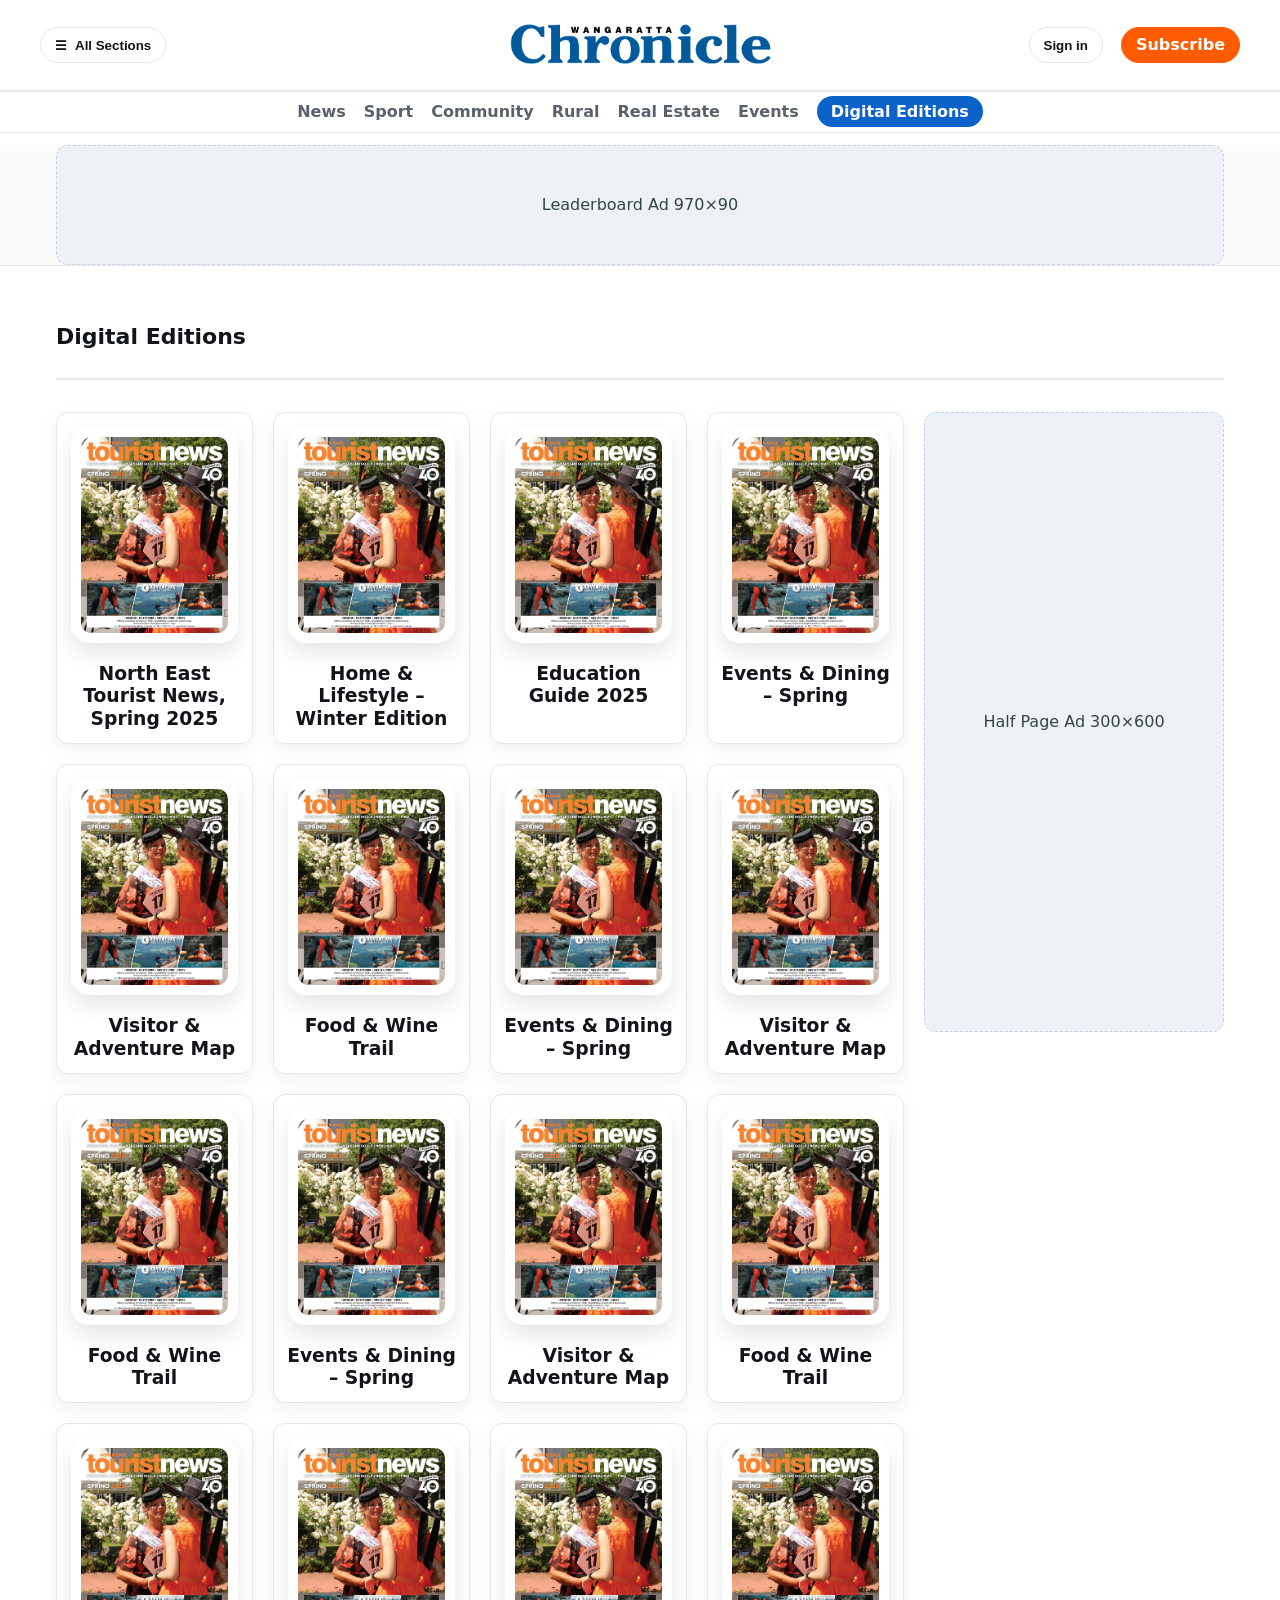
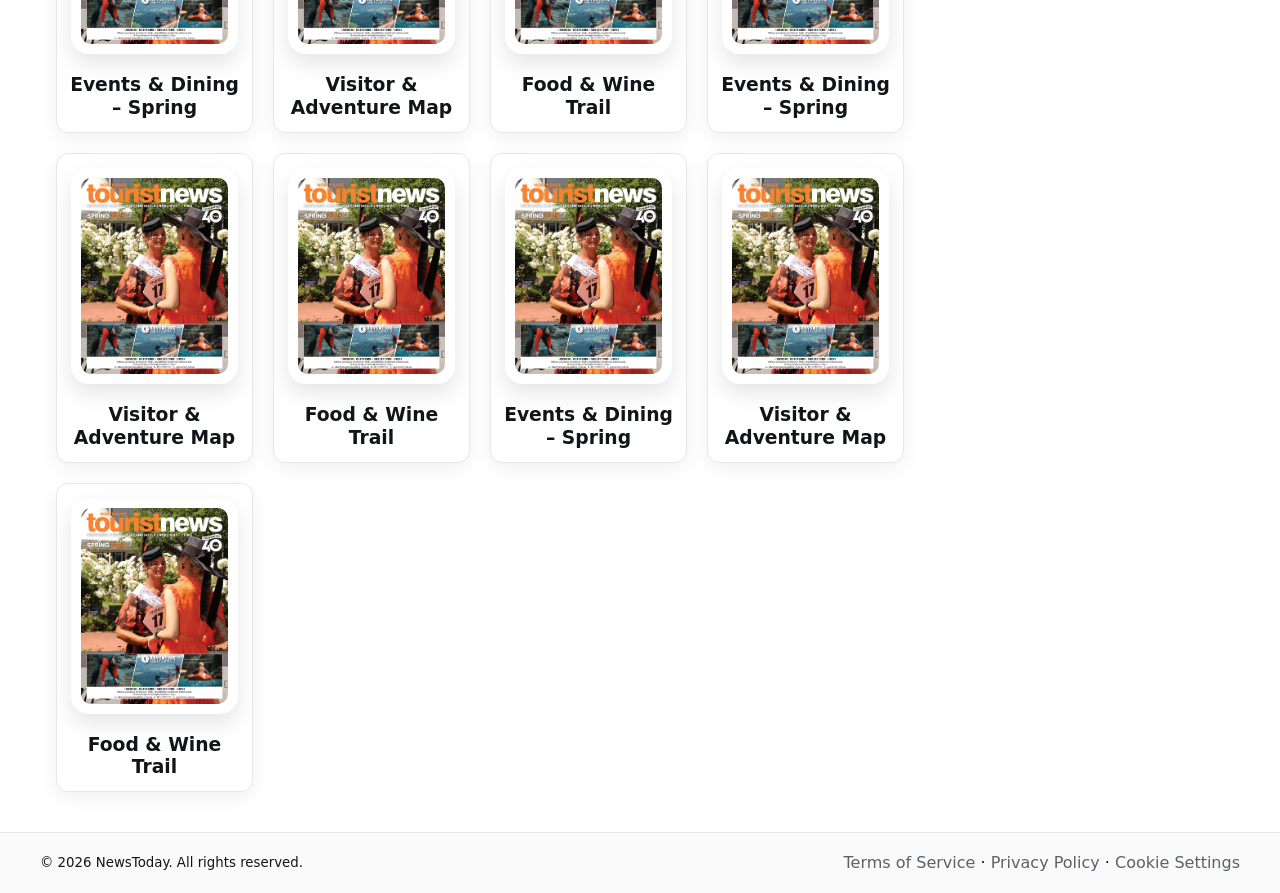
<file: digital-editions.html>
<!doctype html>
<html lang="en">
<head>
  <meta charset="utf-8">
  <meta name="viewport" content="width=device-width,initial-scale=1">
  <title>Digital Editions</title>
  <link rel="stylesheet" href="styles.css">
</head>
<body>

  <!-- Masthead -->
  <header class="masthead" role="banner">
    <div class="container masthead__row">
      <div class="masthead__left">
        <button class="btn ghost" data-offcanvas-open>
          <span aria-hidden="true">☰</span> All Sections
        </button>
      </div>
      <div class="masthead__center logo">
        <img src="Wangaratta Chronicle - CMYK Blue.png" alt="NE Media Logo">
      </div>
      <div class="masthead__right">
        <button class="btn ghost" data-open-signin>Sign in</button>
        <a class="btn primary" href="#">Subscribe</a>
      </div>
    </div>
  </header>

  <!-- Primary nav bar -->
  <nav class="primary-bar" aria-label="Primary">
    <div class="container">
      <ul>
        <li><a href="section.html">News</a></li>
        <li><a href="section.html">Sport</a></li>
        <li><a href="section.html">Community</a></li>
        <li><a href="section.html">Rural</a></li>
        <li><a href="section.html">Real Estate</a></li>
        <li><a href="section.html">Events</a></li>
        <li><a href="digital-editions.html" class="nav-pill">Digital Editions</a></li>
      </ul>
    </div>
  </nav>

  <!-- Leaderboard -->
  <div class="leaderboard">
    <div class="container">
      <div class="ad ad--leaderboard">Leaderboard Ad 970×90</div>
    </div>
  </div>

  <main class="container grid" id="main" role="main" style="grid-template-columns: 1fr;">
    <!-- Page header -->
    <section class="section-block" aria-labelledby="de-h">
      <div class="section-block__head">
        <h2 id="de-h">Digital Editions</h2>
      </div>
    </section>

    <!-- Dedicated DE layout: content + sticky half-page ad -->
    <section class="section-block section-block--de" aria-labelledby="de-list-h">
      <h2 id="de-list-h" class="sr-only">Latest Editions</h2>

      <!-- Content column: 3 across -->
      <div class="cards cards--triple">
        <!-- Edition cards (publication style) -->
        <article class="card pub-card">
          <a class="pub-card__media" href="#" target="_blank" rel="noopener">
            <div class="pub-card__cover">
              <img src="tourist_news_cover.png" alt="North East Tourist News, Spring 2025 cover">
            </div>
          </a>
          <div class="card__body pub-card__body">
            <h3 class="pub-card__title">
              <a href="#" target="_blank" rel="noopener">North East Tourist News, Spring 2025</a>
            </h3>
          </div>
        </article>

        <article class="card pub-card">
          <a class="pub-card__media" href="#" target="_blank" rel="noopener">
            <div class="pub-card__cover">
              <img src="tourist_news_cover.png" alt="Home & Lifestyle – Winter Edition cover">
            </div>
          </a>
          <div class="card__body pub-card__body">
            <h3 class="pub-card__title">
              <a href="#" target="_blank" rel="noopener">Home & Lifestyle – Winter Edition</a>
            </h3>
          </div>
        </article>

        <article class="card pub-card">
          <a class="pub-card__media" href="#" target="_blank" rel="noopener">
            <div class="pub-card__cover">
              <img src="tourist_news_cover.png" alt="Education Guide 2025 cover">
            </div>
          </a>
          <div class="card__body pub-card__body">
            <h3 class="pub-card__title">
              <a href="#" target="_blank" rel="noopener">Education Guide 2025</a>
            </h3>
          </div>
        </article>

        <!-- Row 2 -->
        <article class="card pub-card">
          <a class="pub-card__media" href="#" target="_blank" rel="noopener">
            <div class="pub-card__cover">
              <img src="tourist_news_cover.png" alt="Events & Dining – Spring cover">
            </div>
          </a>
          <div class="card__body pub-card__body">
            <h3 class="pub-card__title">
              <a href="#" target="_blank" rel="noopener">Events & Dining – Spring</a>
            </h3>
          </div>
        </article>

        <article class="card pub-card">
          <a class="pub-card__media" href="#" target="_blank" rel="noopener">
            <div class="pub-card__cover">
              <img src="tourist_news_cover.png" alt="Visitor & Adventure Map cover">
            </div>
          </a>
          <div class="card__body pub-card__body">
            <h3 class="pub-card__title">
              <a href="#" target="_blank" rel="noopener">Visitor & Adventure Map</a>
            </h3>
          </div>
        </article>

        <article class="card pub-card">
          <a class="pub-card__media" href="#" target="_blank" rel="noopener">
            <div class="pub-card__cover">
              <img src="tourist_news_cover.png" alt="Food & Wine Trail cover">
            </div>
          </a>
          <div class="card__body pub-card__body">
            <h3 class="pub-card__title">
              <a href="#" target="_blank" rel="noopener">Food & Wine Trail</a>
            </h3>
          </div>
        </article>

        <!-- Row 2 -->
        <article class="card pub-card">
          <a class="pub-card__media" href="#" target="_blank" rel="noopener">
            <div class="pub-card__cover">
              <img src="tourist_news_cover.png" alt="Events & Dining – Spring cover">
            </div>
          </a>
          <div class="card__body pub-card__body">
            <h3 class="pub-card__title">
              <a href="#" target="_blank" rel="noopener">Events & Dining – Spring</a>
            </h3>
          </div>
        </article>

        <article class="card pub-card">
          <a class="pub-card__media" href="#" target="_blank" rel="noopener">
            <div class="pub-card__cover">
              <img src="tourist_news_cover.png" alt="Visitor & Adventure Map cover">
            </div>
          </a>
          <div class="card__body pub-card__body">
            <h3 class="pub-card__title">
              <a href="#" target="_blank" rel="noopener">Visitor & Adventure Map</a>
            </h3>
          </div>
        </article>

        <article class="card pub-card">
          <a class="pub-card__media" href="#" target="_blank" rel="noopener">
            <div class="pub-card__cover">
              <img src="tourist_news_cover.png" alt="Food & Wine Trail cover">
            </div>
          </a>
          <div class="card__body pub-card__body">
            <h3 class="pub-card__title">
              <a href="#" target="_blank" rel="noopener">Food & Wine Trail</a>
            </h3>
          </div>
        </article>

        <!-- Row 2 -->
        <article class="card pub-card">
          <a class="pub-card__media" href="#" target="_blank" rel="noopener">
            <div class="pub-card__cover">
              <img src="tourist_news_cover.png" alt="Events & Dining – Spring cover">
            </div>
          </a>
          <div class="card__body pub-card__body">
            <h3 class="pub-card__title">
              <a href="#" target="_blank" rel="noopener">Events & Dining – Spring</a>
            </h3>
          </div>
        </article>

        <article class="card pub-card">
          <a class="pub-card__media" href="#" target="_blank" rel="noopener">
            <div class="pub-card__cover">
              <img src="tourist_news_cover.png" alt="Visitor & Adventure Map cover">
            </div>
          </a>
          <div class="card__body pub-card__body">
            <h3 class="pub-card__title">
              <a href="#" target="_blank" rel="noopener">Visitor & Adventure Map</a>
            </h3>
          </div>
        </article>

        <article class="card pub-card">
          <a class="pub-card__media" href="#" target="_blank" rel="noopener">
            <div class="pub-card__cover">
              <img src="tourist_news_cover.png" alt="Food & Wine Trail cover">
            </div>
          </a>
          <div class="card__body pub-card__body">
            <h3 class="pub-card__title">
              <a href="#" target="_blank" rel="noopener">Food & Wine Trail</a>
            </h3>
          </div>
        </article>

        <!-- Row 2 -->
        <article class="card pub-card">
          <a class="pub-card__media" href="#" target="_blank" rel="noopener">
            <div class="pub-card__cover">
              <img src="tourist_news_cover.png" alt="Events & Dining – Spring cover">
            </div>
          </a>
          <div class="card__body pub-card__body">
            <h3 class="pub-card__title">
              <a href="#" target="_blank" rel="noopener">Events & Dining – Spring</a>
            </h3>
          </div>
        </article>

        <article class="card pub-card">
          <a class="pub-card__media" href="#" target="_blank" rel="noopener">
            <div class="pub-card__cover">
              <img src="tourist_news_cover.png" alt="Visitor & Adventure Map cover">
            </div>
          </a>
          <div class="card__body pub-card__body">
            <h3 class="pub-card__title">
              <a href="#" target="_blank" rel="noopener">Visitor & Adventure Map</a>
            </h3>
          </div>
        </article>

        <article class="card pub-card">
          <a class="pub-card__media" href="#" target="_blank" rel="noopener">
            <div class="pub-card__cover">
              <img src="tourist_news_cover.png" alt="Food & Wine Trail cover">
            </div>
          </a>
          <div class="card__body pub-card__body">
            <h3 class="pub-card__title">
              <a href="#" target="_blank" rel="noopener">Food & Wine Trail</a>
            </h3>
          </div>
        </article>

        <!-- Row 2 -->
        <article class="card pub-card">
          <a class="pub-card__media" href="#" target="_blank" rel="noopener">
            <div class="pub-card__cover">
              <img src="tourist_news_cover.png" alt="Events & Dining – Spring cover">
            </div>
          </a>
          <div class="card__body pub-card__body">
            <h3 class="pub-card__title">
              <a href="#" target="_blank" rel="noopener">Events & Dining – Spring</a>
            </h3>
          </div>
        </article>

        <article class="card pub-card">
          <a class="pub-card__media" href="#" target="_blank" rel="noopener">
            <div class="pub-card__cover">
              <img src="tourist_news_cover.png" alt="Visitor & Adventure Map cover">
            </div>
          </a>
          <div class="card__body pub-card__body">
            <h3 class="pub-card__title">
              <a href="#" target="_blank" rel="noopener">Visitor & Adventure Map</a>
            </h3>
          </div>
        </article>

        <article class="card pub-card">
          <a class="pub-card__media" href="#" target="_blank" rel="noopener">
            <div class="pub-card__cover">
              <img src="tourist_news_cover.png" alt="Food & Wine Trail cover">
            </div>
          </a>
          <div class="card__body pub-card__body">
            <h3 class="pub-card__title">
              <a href="#" target="_blank" rel="noopener">Food & Wine Trail</a>
            </h3>
          </div>
        </article>

        <!-- Row 2 -->
        <article class="card pub-card">
          <a class="pub-card__media" href="#" target="_blank" rel="noopener">
            <div class="pub-card__cover">
              <img src="tourist_news_cover.png" alt="Events & Dining – Spring cover">
            </div>
          </a>
          <div class="card__body pub-card__body">
            <h3 class="pub-card__title">
              <a href="#" target="_blank" rel="noopener">Events & Dining – Spring</a>
            </h3>
          </div>
        </article>

        <article class="card pub-card">
          <a class="pub-card__media" href="#" target="_blank" rel="noopener">
            <div class="pub-card__cover">
              <img src="tourist_news_cover.png" alt="Visitor & Adventure Map cover">
            </div>
          </a>
          <div class="card__body pub-card__body">
            <h3 class="pub-card__title">
              <a href="#" target="_blank" rel="noopener">Visitor & Adventure Map</a>
            </h3>
          </div>
        </article>

        <article class="card pub-card">
          <a class="pub-card__media" href="#" target="_blank" rel="noopener">
            <div class="pub-card__cover">
              <img src="tourist_news_cover.png" alt="Food & Wine Trail cover">
            </div>
          </a>
          <div class="card__body pub-card__body">
            <h3 class="pub-card__title">
              <a href="#" target="_blank" rel="noopener">Food & Wine Trail</a>
            </h3>
          </div>
        </article>

        <!-- Add as many rows of 3 as you like using the same card -->
      </div>

      <!-- Half page ad (sticky on desktop) -->
      <aside class="ad ad--halfpage" aria-label="advertisement" role="complementary">
        Half Page Ad 300×600
      </aside>
    </section>
  </main>

  <!-- Footer -->
  <footer class="site-footer">
    <div class="container site-footer__inner">
      <small>© <span id="year"></span> NewsToday. All rights reserved.</small>
      <nav aria-label="Footer">
        <a href="#">Terms of Service</a> ·
        <a href="#">Privacy Policy</a> ·
        <a href="#">Cookie Settings</a>
      </nav>
    </div>
  </footer>

  <!-- Offcanvas + overlay -->
  <div class="overlay" data-overlay hidden></div>
  <div id="offcanvas" class="offcanvas" aria-hidden="true">
    <div class="offcanvas__header">
      <strong>All Sections</strong>
      <button class="icon-btn" id="closeMenu" aria-label="Close menu">✕</button>
    </div>
    <nav class="offcanvas__nav" aria-label="Site">
      <ul class="offcanvas-list">
        <li class="has-sub">
          <button class="nav-accordion" aria-expanded="false" aria-controls="news-sub">News</button>
          <ul id="news-sub" class="submenu" hidden>
            <li><a href="#">Breaking</a></li>
            <li><a href="#">Business</a></li>
            <li><a href="#">Local Government</a></li>
            <li><a href="#">Police &amp; Courts</a></li>
            <li><a href="#">Education</a></li>
          </ul>
        </li>
        <li class="has-sub">
          <button class="nav-accordion" aria-expanded="false" aria-controls="sport-sub">Sport</button>
          <ul id="sport-sub" class="submenu" hidden>
            <li><a href="#">AFL</a></li>
            <li><a href="#">Soccer</a></li>
            <li><a href="#">Cricket</a></li>
            <li><a href="#">Netball</a></li>
            <li><a href="#">Bowls</a></li>
          </ul>
        </li>
        <li><a href="section.html">Community</a></li>
        <li><a href="section.html">Rural</a></li>
        <li><a href="section.html">Opinion</a></li>
        <li><a href="digital-editions.html">Digital Editions</a></li>
      </ul>
    </nav>
  </div>

  <!-- Sign-in modal -->
  <div class="modal-backdrop" data-modal-backdrop hidden>
    <div class="modal" role="dialog" aria-modal="true" aria-labelledby="signin-title">
      <div class="modal__card">
        <button class="icon-btn modal__close" data-close-signin aria-label="Close">✕</button>
        <h2 id="signin-title">Sign in</h2>

        <button class="btn btn-google" type="button">
          <svg viewBox="0 0 24 24" width="18" height="18" aria-hidden="true">
            <path fill="#EA4335" d="M12 10.2v3.6h5.1c-.2 1.2-1.5 3.6-5.1 3.6-3.1 0-5.7-2.6-5.7-5.7S8.9 6 12 6c1.8 0 3 .7 3.6 1.3l2.5-2.4C16.8 3.5 14.6 2.7 12 2.7 6.9 2.7 2.7 6.9 2.7 12S6.9 21.3 12 21.3c6.9 0 9.6-4.8 9.6-7.2 0-.5-.1-.9-.2-1.2H12z"/>
          </svg>
          Sign in with Google
        </button>

        <div class="modal__or"><span>or</span></div>

        <form class="modal__form" action="#" method="post">
          <label>
            <span class="sr-only">Email</span>
            <input type="email" placeholder="Email address" required>
          </label>
          <label>
            <span class="sr-only">Password</span>
            <input type="password" placeholder="Password" required>
          </label>
          <button class="btn primary" type="submit">Sign in</button>
          <div class="modal__links">
            <a href="#">Forgot password?</a>
            <a href="#">Create account</a>
          </div>
        </form>
      </div>
    </div>
  </div>

  <script src="app.js" defer></script>
</body>
</html>
</file>
<file: styles.css>
/* === CSS Reset (modern, minimal) === */
*,
*::before,
*::after {
    box-sizing: border-box;
}

html,
body {
    height: 100%;
}

body {
    margin: 0;
    -webkit-font-smoothing: antialiased;
    text-rendering: optimizeLegibility;
}

img {
    max-width: 100%;
    display: block;
}

a {
    color: inherit;
    text-decoration: none;
}

/* === Theme === */
:root {
    --bg: #ffffff;
    --text: #111418;
    --muted: #5b6168;
    --line: #e5e7eb;
    --brand: #0b63c9;
    --brand-ink: #083e7a;
    --card: #ffffff;
    --radius: 12px;
    --radius-sm: 12px;
    --shadow: 0 6px 20px rgba(0, 0, 0, .06);
    --gutter: 20px;
    --max: 1200px;
    --halfpage-h: 620px;
    --feature-row: 46%;
    --font: ui-sans-serif, system-ui, -apple-system, Segoe UI, Roboto, Inter, "Helvetica Neue", Arial, "Noto Sans", "Apple Color Emoji", "Segoe UI Emoji";
}

body {
    background: var(--bg);
    color: var(--text);
    font: 16px/1.5 var(--font);
}

.container {
    max-width: var(--max);
    margin-inline: auto;
    padding-inline: 16px;
}

.grid {
    display: grid;
    gap: var(--gutter);
}

/* Make the 'Latest' section span the full 4-col layout */
.news-grid {
    grid-column: 1 / -1;
}

/* 4-column grid at desktop, collapses on small screens */
@media (min-width: 1024px) {
    .grid {
        grid-template-columns: repeat(4, 1fr);
    }
}

/* Masthead */
.masthead {
    border-bottom: 1px solid var(--line);
    background: var(--bg);
    position: sticky;
    top: 0;
    z-index: 20;
}

.masthead__row {
    grid-column: 1/-1;
    display: grid;
    grid-template-columns: 1fr auto 1fr;
    align-items: center;
    padding: 12px 0;
}

.masthead__left {
    justify-self: start;
}

.masthead__center {
    justify-self: center;
}

.masthead__right {
    justify-self: end;
    display: flex;
    align-items: center;
    gap: 18px;
}

.logo img {
    height: 66px;
    width: auto;
}

.primary-nav ul {
    display: none;
    gap: 14px;
    list-style: none;
    margin: 0;
    padding: 0;
}

.primary-nav a {
    color: var(--muted);
    font-weight: 600;
}

.primary-nav a:hover {
    color: var(--text);
}

.auth-actions {
    display: none;
    gap: 10px;
}

@media (min-width: 1024px) {
    .primary-nav ul {
        display: flex;
    }

    .auth-actions {
        display: flex;
    }
}

/* Buttons */
.btn {
    display: inline-flex;
    align-items: center;
    gap: 8px;
    height: 36px;
    padding: 0 14px;
    border-radius: 999px;
    border: 1px solid var(--line);
    background: #fff;
    color: var(--text);
    font-weight: 600;
    cursor: pointer;
}

.btn:hover {
    background: #f8fafc;
}

.btn.primary {
    background: #FF5B00;
    border-color: #FF5B00;
    color: #fff;
}

.btn.primary:hover {
    background: #CC5500;
}

.btn.ghost {
    background: transparent;
    color: var(--text);
}

.icon-btn {
    border: none;
    background: transparent;
    cursor: pointer;
    font-size: 18px;
}

/* Leaderboard */
.leaderboard {
    border-bottom: 1px solid var(--line);
    background: #fafafa;
    margin-bottom: 12px;
    margin-top: 12px;
}

.ad {
    display: grid;
    place-items: center;
    color: #344;
    background: #eef2f7;
    border: 1px dashed #c5d3e2;
    border-radius: var(--radius);
    padding: 14px;
}

.ad--leaderboard {
    height: 120px;
}

.ad--halfpage {
    height: var(--halfpage-h);
    width: 100%;
}

/* Top news layout */
.top-news {
    grid-column: 1/-1;
}

.top-news__grid {
    display: grid;
    gap: var(--gutter);
}

@media (min-width: 1024px) {
    .top-news__grid {
        grid-template-columns: 3fr 1fr;
    }
}

.feature-card {
    position: relative;
    overflow: clip;
    border-radius: var(--radius);
    box-shadow: var(--shadow);
    background: #000;
}

.feature-card__media {
    display: block;
    position: relative;
}

.feature-card img {
    aspect-ratio: 16/9;
    width: 100%;
    height: auto;
    object-fit: cover;
    opacity: .88;
}

.feature-card__overlay {
    position: absolute;
    inset: auto 0 0 0;
    padding: 22px;
    color: #fff;
    background: linear-gradient(180deg, rgba(0, 0, 0, 0) 0%, rgba(0, 0, 0, .6) 80%);
}

.kicker {
    display: inline-block;
    background: #fff;
    color: #0b63c9;
    font-weight: 800;
    text-transform: uppercase;
    letter-spacing: .04em;
    padding: 4px 8px;
    border-radius: 6px;
    font-size: 12px;
}

.feature-card__title {
    margin: 10px 0 0;
    font-size: clamp(20px, 2.4vw, 34px);
    line-height: 1.1;
    -webkit-line-clamp: 2;
    line-clamp: 2;
}

/* Two features + mini grid */
.top-news__left {
    display: grid;
    gap: var(--gutter);
    grid-template-columns: 1fr;
    align-content: start;
}

@media (min-width: 1024px) {
    .top-news__left {
        grid-template-columns: repeat(2, 1fr);
        align-items: stretch;
    }
}

.top-news__left>.feature-card {
    height: 345px;
    display: grid;
}

.top-news__left .feature-card img {
    width: 100%;
    height: 100%;
    object-fit: cover;
}

.mini-grid {
    grid-column: 1 / -1;
    display: grid;
    gap: var(--gutter);
    grid-template-columns: 1fr;
    align-items: stretch;
}

@media (min-width: 600px) {
    .mini-grid {
        grid-template-columns: repeat(2, 1fr);
    }
}

@media (min-width: 1024px) {
    .mini-grid {
        grid-template-columns: repeat(4, 1fr);
    }
}

.mini-card {
    background: var(--card);
    border: 1px solid var(--line);
    border-radius: var(--radius-sm);
    overflow: hidden;
    box-shadow: var(--shadow);
    display: grid;
    grid-template-rows: auto 1fr;
}

.mini-card__media {
    display: block;
}

.mini-card__media img {
    width: 100%;
    height: auto;
    object-fit: cover;
    aspect-ratio: 16/9;
}

.mini-card__body {
    padding: 10px 12px;
    display: grid;
    gap: 6px;
}

.mini-card__title a {
    font-weight: 800;
}

.mini-card__title {
    margin: 0;
    line-height: 1.22;
    display: -webkit-box;
    -webkit-box-orient: vertical;
    -webkit-line-clamp: 2;
    line-clamp: 2;
    overflow: hidden;
    text-overflow: ellipsis;
}

.mini-card__summary {
    margin-top: 2px;
    font-size: 13px;
    line-height: 1.35;
    color: var(--muted);
    display: -webkit-box;
    -webkit-box-orient: vertical;
    -webkit-line-clamp: 2;
    line-clamp: 2;
    overflow: hidden;
    text-overflow: ellipsis;
}

/* Cards */
.cards {
    display: grid;
    gap: var(--gutter);
}

@media (min-width: 768px) {
    .cards {
        grid-template-columns: repeat(2, 1fr);
    }
}

@media (min-width: 1200px) {
    .cards {
        grid-template-columns: repeat(4, 1fr);
    }
}

.card {
    background: var(--card);
    border: 1px solid var(--line);
    border-radius: var(--radius-sm);
    overflow: hidden;
    box-shadow: var(--shadow);
    display: grid;
    grid-template-rows: auto 1fr;
}

.card__media img {
    width: 100%;
    aspect-ratio: 3/2;
    object-fit: cover;
}

.card__body {
    padding: 10px 12px;
    /* reduced from 14px */
    display: grid;
    gap: 6px;
    /* reduced from 8px */
}

.section-tag {
    color: var(--brand);
    font-weight: 700;
    font-size: 11px;
    /* slightly smaller */
    text-transform: uppercase;
    letter-spacing: .03em;
    margin: 0 0 2px;
    /* tighter spacing */
}

.card__title {
    margin: 0;
    line-height: 1.2;
    display: -webkit-box;
    -webkit-box-orient: vertical;
    -webkit-line-clamp: 2;
    line-clamp: 2;
    overflow: hidden;
    text-overflow: ellipsis;
}

.card__title a {
    font-weight: 700;
}

.card__summary {
    margin-top: 2px;
    line-height: 1.35;
    color: var(--muted);
    display: -webkit-box;
    -webkit-box-orient: vertical;
    -webkit-line-clamp: 2;
    line-clamp: 2;
    overflow: hidden;
    text-overflow: ellipsis;
}

/* Section blocks */
.section-block {
    grid-column: 1/-1;
}

.section-block__head {
    display: flex;
    align-items: baseline;
    justify-content: space-between;
    border-bottom: 2px solid var(--line);
    padding-bottom: 6px;
    margin: 24px 0 12px;
}

.section-block__head h2 {
    font-size: 22px;
}

.see-all {
    color: var(--brand);
    font-weight: 600;
}

/* Primary bar */
.primary-bar {
    border-top: 1px solid var(--line);
    border-bottom: 1px solid var(--line);
    background: #ffffffd9;
    backdrop-filter: saturate(120%) blur(2px);
}

.primary-bar .container {
    padding-block: 8px;
}

.primary-bar ul {
    list-style: none;
    display: flex;
    gap: 18px;
    align-items: center;
    justify-content: center;
    margin: 0;
    padding: 0;
    flex-wrap: wrap;
}

.primary-bar a {
    color: var(--muted);
    font-weight: 700;
}

.primary-bar a:hover {
    color: var(--text);
}

/* Footer */
.site-footer {
    margin-top: 40px;
    border-top: 1px solid var(--line);
    background: #fafafa;
}

.site-footer__inner {
    grid-column: 1/-1;
    display: flex;
    flex-wrap: wrap;
    align-items: center;
    justify-content: space-between;
    gap: 10px;
    padding: 18px 0;
}

.site-footer a {
    color: var(--muted);
}

.site-footer a:hover {
    color: var(--text);
}

/* Offcanvas */
.overlay {
    position: fixed;
    inset: 0;
    background: rgba(0, 0, 0, .35);
    z-index: 30;
}

.offcanvas {
    position: fixed;
    inset: 0 auto 0 0;
    width: min(92vw, 360px);
    background: #fff;
    border-right: 1px solid var(--line);
    transform: translateX(-100%);
    transition: transform .24s ease;
    z-index: 40;
    display: grid;
    grid-template-rows: auto 1fr;
}

.offcanvas.open {
    transform: translateX(0);
}

.offcanvas__header {
    display: flex;
    align-items: center;
    justify-content: space-between;
    padding: 14px 16px;
    border-bottom: 1px solid var(--line);
}

.offcanvas__nav {
    padding: 8px 8px 24px;
}

.offcanvas__nav ul {
    list-style: none;
    margin: 0;
    padding: 0;
}

.offcanvas__nav li {
    border-bottom: 1px solid var(--line);
}

.offcanvas__nav a {
    display: block;
    padding: 12px;
    font-weight: 600;
    color: #25303a;
}

/* Article page */
.article-layout {
    grid-template-columns: 1fr;
}

.article {
    grid-column: 1/-1;
}

.sidebar {
    grid-column: 1/-1;
}

@media (min-width: 1024px) {
    .article-layout {
        grid-template-columns: 3fr 1fr;
        gap: var(--gutter);
    }

    .article {
        grid-column: 1/2;
    }

    .sidebar {
        grid-column: 2/3;
        position: sticky;
        top: 88px;
        align-self: start;
        display: grid;
        gap: var(--gutter);
    }
}

.article__header {
    margin: 20px 0 10px;
}

.article__title {
    font-size: clamp(26px, 3.2vw, 44px);
    line-height: 1.1;
    margin: 6px 0;
}

.article__meta {
    color: var(--muted);
}

.article__figure {
    margin: 16px 0;
    border-radius: var(--radius);
    overflow: hidden;
    box-shadow: var(--shadow);
}

.article__figure img {
    width: 100%;
    height: auto;
    display: block;
}

.article__figure figcaption {
    padding: 8px 12px;
    color: var(--muted);
    background: #f7f7f8;
    font-size: 14px;
}

.article__body {
    display: grid;
    gap: 12px;
}

.article__body h2 {
    margin-top: 18px;
}

blockquote {
    margin: 0;
    padding: 12px 16px;
    border-left: 4px solid var(--brand);
    background: #f7fbff;
    border-radius: 8px;
}

.link-list {
    list-style: none;
    padding: 0;
    margin: 0;
    display: grid;
    gap: 8px;
}

.link-list a {
    color: var(--brand);
}

/* Mini card compaction */
.mini-card__body {
    padding: 8px 10px;
    gap: 4px;
}

.mini-card__body>* {
    margin: 0;
}

.mini-card .section-tag {
    margin: 0;
    font-size: 11px;
    letter-spacing: .03em;
    line-height: 1.15;
}

.mini-card__title {
    margin: 0;
    line-height: 1.22;
    display: -webkit-box;
    -webkit-box-orient: vertical;
    -webkit-line-clamp: 3;
    line-clamp: 3;
    overflow: hidden;
    text-overflow: ellipsis;
}

.mini-card__title a {
    font-weight: 800;
    font-size: 16px;
}

.mini-card__summary {
    margin-top: 2px;
    font-size: 13px;
    line-height: 1.35;
}

/* Utility */
.sr-only {
    position: absolute;
    width: 1px;
    height: 1px;
    padding: 0;
    margin: -1px;
    overflow: hidden;
    clip: rect(0, 0, 0, 0);
    white-space: nowrap;
    border: 0;
}

/* Small improvements */
.card,
.feature-card,
.ad,
.article__figure {
    border-radius: var(--radius);
}

.card__media img,
.feature-card img {
    border-top-left-radius: var(--radius);
    border-top-right-radius: var(--radius);
}

/* Section variant: 2x3 cards + right rail half-page ad */
.section-block--halfpage { grid-column: 1 / -1; }

.section-block--halfpage .section-block__inner {
  display: grid;
  gap: var(--gutter);
  grid-template-columns: 1fr;             /* mobile: stack */
  align-items: start;
}

/* Desktop: cards area + ad rail */
@media (min-width: 1024px) {
  .section-block--halfpage .section-block__inner {
    grid-template-columns: 3fr 1fr;       /* 3/1 split */
  }
}

/* Cards grid inside this variant: aim for 3 across on large screens */
.section-block--halfpage .cards.cards--triple {
  grid-template-columns: 1fr;             /* mobile: 1 */
}

@media (min-width: 768px) {
  .section-block--halfpage .cards.cards--triple {
    grid-template-columns: repeat(2, 1fr);/* tablet: 2 */
  }
}

@media (min-width: 1200px) {
  .section-block--halfpage .cards.cards--triple {
    grid-template-columns: repeat(3, 1fr);/* desktop: 3 */
  }
}

/* Ad rail behaviour */
.rail-ad { 
  grid-column: 1 / -1;                    /* mobile/tablet: below cards */
}

@media (min-width: 1024px) {
  .rail-ad {
    grid-column: 2 / 3;                   /* desktop: right column */
    position: sticky;
    top: 88px;                            /* matches your sidebar/top spacing */
    align-self: start;
  }
}

/* Section variant: 1x3 cards + right rail MREC */
.section-block--mrec { grid-column: 1 / -1; }

.section-block--mrec .section-block__inner {
  display: grid;
  gap: var(--gutter);
  grid-template-columns: 1fr;   /* mobile: stack */
  align-items: start;
}

@media (min-width: 1024px) {
  .section-block--mrec .section-block__inner {
    grid-template-columns: 3fr 1fr; /* cards + ad */
  }
}

/* Cards inside this variant: exactly 3 across on desktop */
.section-block--mrec .cards.cards--triple {
  grid-template-columns: 1fr; /* mobile: 1 */
}

@media (min-width: 768px) {
  .section-block--mrec .cards.cards--triple {
    grid-template-columns: repeat(2, 1fr); /* tablet: 2 */
  }
}

@media (min-width: 1200px) {
  .section-block--mrec .cards.cards--triple {
    grid-template-columns: repeat(3, 1fr); /* desktop: 3 */
  }
}

/* Ad block styling */
.ad--mrec {
  width: 300px;
  height: 250px;
}

.rail-ad {
  grid-column: 1 / -1; /* mobile: full width below */
}

@media (min-width: 1024px) {
  .rail-ad {
    grid-column: 2 / 3;
    position: sticky;
    top: 88px;
    align-self: start;
  }
}

/* === Dark Footer === */
:root {
  --footer-bg: #0f1720;
  --footer-ink: #e5eef7;
  --footer-muted: #a6b1bb;
  --footer-line: #1f2a36;
  --footer-chip: #1a2632;
}

.site-footer--dark {
  background: var(--footer-bg);
  color: var(--footer-ink);
  margin-top: 40px;
  border-top: none; /* overrides light footer rule */
  padding-top: 28px;
}

/* top columns */
.footer-grid {
  display: grid;
  gap: 24px;
  grid-template-columns: 1fr;
}

@media (min-width: 768px) {
  .footer-grid { grid-template-columns: 1.4fr 1fr 1fr 1fr 1fr; }
}

.footer-logo {
  margin: 0 0 8px;
  font-size: 22px;
  font-weight: 800;
  letter-spacing: .2px;
}

.footer-blurb { color: var(--footer-muted); margin: 0 0 12px; max-width: 36ch; }

.footer-col h4 {
  margin: 0 0 8px;
  font-size: 14px;
  text-transform: none;
  color: var(--footer-ink);
}

.footer-col ul {
  list-style: none;
  margin: 0;
  padding: 0;
  display: grid;
  gap: 6px;
}
.footer-col a {
  color: var(--footer-muted);
  font-size: 14px;
}
.footer-col a:hover { color: var(--footer-ink); }

/* socials */
.footer-socials { display: flex; gap: 10px; }
.footer-socials .social {
  width: 36px; height: 36px; display: grid; place-items: center;
  border-radius: 10px; background: var(--footer-chip);
  border: 1px solid var(--footer-line);
}
.footer-socials svg { width: 18px; height: 18px; fill: var(--footer-muted); }
.footer-socials .social:hover svg { fill: var(--footer-ink); }

/* divider */
.footer-rule {
  border: 0;
  border-top: 1px solid var(--footer-line);
  margin: 24px 0;
}

/* newsletter */
.footer-newsletter {
  display: grid;
  gap: 12px;
  align-items: center;
}
@media (min-width: 768px) {
  .footer-newsletter {
    grid-template-columns: 2fr 3fr;
  }
}
.footer-newsletter__copy h4 { margin: 0 0 6px; }
.footer-newsletter__copy p { margin: 0; color: var(--footer-muted); }

.footer-form {
  display: flex;
  flex-wrap: wrap;
  gap: 10px;
  align-items: center;
}

.footer-form input {
  flex: 0 1 360px;        /* max ~260px wide, shrinks if needed */
  height: 44px;
  border-radius: 12px;
  border: 1px solid var(--footer-line);
  background: #0b121a;
  color: var(--footer-ink);
  padding: 0 14px;
}

.footer-form input::placeholder {
  color: #7f8a95;
}

.footer-form button {
  flex: 0 0 auto;         /* don’t stretch */
  height: 44px;
  padding: 0 20px;        /* balanced horizontal padding */
  border-radius: 12px;
}

/* bottom */
.footer-bottom {
  display: flex;
  flex-wrap: wrap;
  justify-content: space-between;
  gap: 12px;
  align-items: center;
  border-top: 1px solid var(--footer-line);
  padding: 14px 0;
  margin-top: 12px;
}
.footer-bottom p { margin: 0; color: var(--footer-muted); font-size: 14px; }
.footer-bottom nav { display: flex; gap: 16px; }
.footer-bottom a { color: var(--footer-muted); font-size: 14px; }
.footer-bottom a:hover { color: var(--footer-ink); }

/* Section page: article stream next to halfpage ad */
.section-block--stream {
  grid-column: 1 / -1;
}

.section-block--stream .section-block__inner {
  display: grid;
  gap: var(--gutter);
  grid-template-columns: 1fr; /* mobile */
  align-items: start;
}

@media (min-width: 1024px) {
  .section-block--stream .section-block__inner {
    grid-template-columns: 3fr 1fr; /* 3/1 split: cards + ad rail */
  }
}

/* Force cards inside this block to 3 across on desktop */
.section-block--stream .cards.cards--triple {
  grid-template-columns: 1fr; /* mobile */
}

@media (min-width: 768px) {
  .section-block--stream .cards.cards--triple {
    grid-template-columns: repeat(2, 1fr); /* tablet */
  }
}

@media (min-width: 1200px) {
  .section-block--stream .cards.cards--triple {
    grid-template-columns: repeat(3, 1fr); /* desktop: 3 across */
  }
}

/* Make the right rail a fixed 300px on desktop so left columns align */
@media (min-width: 1024px) {
  /* Top area: two features + Top stories rail */
  .top-news__grid {
    grid-template-columns: 1fr 300px;    /* left area + fixed right rail */
    column-gap: var(--gutter);
  }

  /* Stream: 3-up cards + half-page ad rail */
  .section-block--stream .section-block__inner {
    grid-template-columns: 1fr 300px;    /* left area + fixed right rail */
    column-gap: var(--gutter);
  }

  /* Ensure the rail box itself doesn't grow */
  .rail-ad {
    width: 300px;
  }
}

/* Keep the ad block the correct size */
.ad--halfpage { width: 300px; height: var(--halfpage-h); }

/* Shared card style for sidebar/link lists */
.top-stories,
.related-stories {
  background: #fff;
  border: 1px solid var(--line);
  border-radius: var(--radius-sm);
  box-shadow: var(--shadow);
  padding: 14px 16px;
}

.top-stories h2,
.related-stories h2 {
  font-size: 18px;
  margin: 0 0 10px;
  font-weight: 700;
  color: var(--text);
}

.top-stories ul,
.related-stories ul {
  list-style: none;
  margin: 0;
  padding: 0;
}

.top-stories li,
.related-stories li {
  border-bottom: 1px solid var(--line);
}

.top-stories li:last-child,
.related-stories li:last-child {
  border-bottom: none;
}

.top-stories a,
.related-stories a {
  display: block;
  padding: 8px 0;
  color: var(--muted);
  font-size: 15px;
  line-height: 1.4;
}

.top-stories a:hover,
.related-stories a:hover {
  color: var(--brand);
}

/* Style sidebar widgets like Related stories */
.sidebar__widget {
  background: #fff;
  border: 1px solid var(--line);
  border-radius: var(--radius-sm);
  box-shadow: var(--shadow);
  padding: 14px 16px;
  margin-top: var(--gutter);
}

.sidebar__widget h3 {
  font-size: 18px;
  margin: 0 0 10px;
  font-weight: 700;
  color: var(--text);
}

.sidebar__widget .link-list {
  list-style: none;
  margin: 0;
  padding: 0;
}

.sidebar__widget .link-list li {
  border-bottom: 1px solid var(--line);
}

.sidebar__widget .link-list li:last-child {
  border-bottom: none;
}

.sidebar__widget .link-list a {
  display: block;
  padding: 8px 0;
  color: var(--muted);
  font-size: 15px;
  line-height: 1.4;
}

.sidebar__widget .link-list a:hover {
  color: var(--brand);
}

/* Most popular stories block on article page */
.section-block--popular {
  grid-column: 1 / 2;   /* only take the article body column */
}

/* Offcanvas: collapsible nav */
.offcanvas-list { list-style: none; margin: 0; padding: 0; }

.offcanvas-list > li { border-bottom: 1px solid var(--line); }

/* Offcanvas collapsible buttons should look like links */
.nav-accordion {
  width: 100%;
  text-align: left;
  padding: 12px;
  border: 0;
  background: transparent;
  font-weight: 600;          /* match .offcanvas__nav a */
  font-size: 14px;           /* match link size */
  color: #25303a;            /* same as links */
  display: flex;
  align-items: center;
  justify-content: space-between;
  cursor: pointer;
}

.nav-accordion::after {
  content: "▸";
  font-size: 14px;
  line-height: 1;
  transition: transform .2s ease;
  color: var(--muted);
}

.nav-accordion[aria-expanded="true"]::after {
  transform: rotate(90deg);
  color: var(--brand);
}

.submenu {
  list-style: none;
  margin: 0;
  padding: 6px 0 10px;
  background: #fafbfd;
}

.submenu li + li { border-top: 1px solid var(--line); }

.submenu a {
  display: block;
  padding: 10px 12px 10px 24px; /* indent */
  font-weight: 600;
  color: #25303a;
}

.submenu a:hover { color: var(--brand); }

.ad--halfpage img {
  width: 100%;
  height: 100%;
  object-fit: contain; /* or cover, if you want it to fill */
}

/* Modal */
.modal-backdrop {
  position: fixed; inset: 0;
  background: rgba(0,0,0,.4);
  backdrop-filter: blur(1px);
  z-index: 90;
}

.modal {
  position: fixed; inset: 0;
  display: grid; place-items: center;
  padding: 20px;
  z-index: 100;
  visibility: hidden;
  opacity: 0;
  transition: opacity .2s ease, visibility .2s ease;
}
.modal[aria-hidden="false"] { visibility: visible; opacity: 1; }

.modal__card {
  width: min(480px, 92vw);
  background: #fff;
  border: 1px solid var(--line);
  border-radius: var(--radius);
  box-shadow: var(--shadow);
  padding: 18px 18px 16px;
  position: relative;
}

.modal__close {
  position: absolute; top: 10px; right: 10px;
  font-size: 18px;
}

.modal__title {
  margin: 6px 0 12px;
  font-size: 22px;
  line-height: 1.2;
}

.btn-google {
  width: 100%;
  justify-content: center;
  gap: 10px;
  height: 44px;
  border-radius: 12px;
  background: #fff;
  border: 1px solid var(--line);
}
.btn-google:hover { background: #f8fafc; }

.modal__divider {
  display: grid; place-items: center;
  color: var(--muted);
  font-size: 13px;
  margin: 12px 0;
  position: relative;
}
.modal__divider::before,
.modal__divider::after {
  content: ""; height: 1px; background: var(--line);
  width: 100%; position: absolute; left: 0;
}
.modal__divider::before { top: 50%; transform: translateY(-50%); }
.modal__divider span { background: #fff; padding: 0 8px; position: relative; z-index: 1; }

.modal__form {
  display: grid; gap: 10px;
}
.modal__form input {
  height: 44px;
  border-radius: 12px;
  border: 1px solid var(--line);
  padding: 0 12px;
  font: inherit;
}
.modal__submit {
  height: 44px;
  border-radius: 12px;
}

.modal__links {
  display: flex; justify-content: space-between;
  margin-top: 10px;
}
.modal__links a { color: var(--brand); font-weight: 600; }
.modal__links a:hover { color: var(--brand-ink); }


/* Newsletter block */
.newsletter-block {
  grid-column: 1/-1;
  background: var(--footer-bg); /* dark background similar to footer */
  color: #fff;
  border-radius: var(--radius);
  box-shadow: var(--shadow);
  padding: 24px;
}

.newsletter-block__inner {
  display: flex;
  flex-wrap: wrap;
  align-items: center;
  justify-content: space-between;
  gap: 20px;
}

.newsletter-block__text h2 {
  margin: 0 0 6px;
  font-size: 22px;
}

.newsletter-block__text p {
  margin: 0;
  color: #cbd5e1; /* lighter text */
}

.newsletter-block__form {
  display: flex;
  gap: 10px;
  flex: 1;
  max-width: 420px;
}

.newsletter-block__form input {
  flex: 1;
  border: 1px solid var(--line);
  border-radius: var(--radius-sm);
  padding: 0 12px;
  height: 44px;
  font: inherit;
}

.newsletter-block__form button {
  height: 44px;
  border-radius: var(--radius-sm);
  white-space: nowrap;
}

/* Responsive: stack like a card on mobile */
@media (max-width: 767px) {
  .newsletter-block__inner {
    flex-direction: column;
    align-items: stretch;
    text-align: center;
  }

  .newsletter-block__form {
    flex-direction: column;
    max-width: none;
    align-items: center; /* center children horizontally */
  }

.newsletter-block__form input {
  width: 100%;
  height: 50px;        /* target height */
  line-height: 50px;   /* vertically center text */
  padding: 0 12px;     /* horizontal padding */
  box-sizing: border-box;
}

  .newsletter-block__form button {
    margin-top: 8px;
    height: 44px;
    width: auto;          /* shrink to content */
    padding: 0 24px;      /* comfortable padding */
    align-self: center;   /* ensure centering */
  }
}

/* Pill button in main nav */
.primary-bar a.nav-pill {
  background: var(--brand);
  color: #fff;
  font-weight: 600;
  padding: 6px 14px;
  border-radius: 999px; /* pill shape */
  transition: background .2s ease;
}

.primary-bar a.nav-pill:hover {
  background: var(--brand-ink);
  color: #fff;
}

/* Opinion section container: rounded well using footer palette */
.section-block--opinion {
  background: var(--footer-bg);
  border-radius: var(--radius);
  box-shadow: var(--shadow);
  padding: 16px;                 /* inner breathing room */
}

/* Header inside the well: keep light, no hard divider */
.section-block--opinion .section-block__head {
  border-bottom: 0;
  margin: 4px 0 10px;
  color: whitesmoke;
}

/* Grid for text-only opinion cards */
.opinion-cards {
  display: grid;
  gap: var(--gutter);
}

/* Same breakpoints as your regular cards */
@media (min-width: 768px) {
  .opinion-cards {
    grid-template-columns: repeat(2, 1fr);
  }
}
@media (min-width: 1200px) {
  .opinion-cards {
    grid-template-columns: repeat(3, 1fr);
  }
}

/* Text-only card */
.opinion-card {
  background: var(--card);
  border: 1px solid var(--line);
  border-radius: var(--radius-sm);
  box-shadow: var(--shadow);
  padding: 14px;
  display: grid;
  gap: 8px;
}

.opinion-card__title {
  margin: 0;
  line-height: 1.2;
}
.opinion-card__title a {
  font-weight: 800;
}

.opinion-card__author {
  margin: 0;
  color: var(--muted);
  font-weight: 600;
}

/* Give extra space to text; italic + 4 lines */
.opinion-card__summary {
  margin: 2px 0 0;
  color: var(--text);
  font-style: italic;
  display: -webkit-box;
  -webkit-box-orient: vertical;
  -webkit-line-clamp: 4;  /* legacy */
  line-clamp: 4;          /* future */
  overflow: hidden;
}

/* === Special Publications (portrait cover cards) === */
.pub-card {
    background: var(--card);
    border: 1px solid var(--line);
    border-radius: var(--radius-sm);
    overflow: hidden;
    box-shadow: var(--shadow);
    display: grid;
    grid-template-rows: auto 1fr;
}

.pub-card__media {
  display: block;
  padding: 14px 14px 0; /* space for the white frame */
}

.pub-card__cover {
  background: #fff;
  border-radius: 18px;
  box-shadow: 0 10px 22px rgba(0,0,0,.10);
  padding: 10px;
}

/* Portrait cover maintains a consistent shape inside the frame */
.pub-card__cover img {
  width: 100%;
  height: auto;
  aspect-ratio: 3 / 4;     /* typical magazine portrait */
  object-fit: cover;
  border-radius: 10px;
  display: block;
}

.pub-card__body {
  text-align: center;       /* title centered under cover */
}

.pub-card__title {
  margin: 10px 0 2px;
  line-height: 1.22;
}

.pub-card__title a {
  font-weight: 800;
}

/* Digital Editions: content + half-page ad (scoped) */
.section-block--editions {
  display: grid;
  gap: var(--gutter);
}

/* prevent children from forcing overflow */
.section-block--editions > * {
  min-width: 0;
}

@media (min-width: 1024px) {
  .section-block--editions {
    grid-template-columns: 3fr 1fr; /* content | ad */
    align-items: start;
  }

  /* left column content */
  .section-block--editions .editions-list {
    grid-column: 1 / 2;
  }

  /* right column ad (sticky) */
  .section-block--editions .editions-ad {
    grid-column: 2 / 3;
    position: sticky;
    top: 88px;         /* below masthead */
    align-self: start;
  }
}

/* Digital Editions layout (content + sticky ad) */
.section-block--de {
  display: grid;
  gap: var(--gutter);
}

@media (min-width: 1024px) {
  .section-block--de {
    grid-template-columns: 3fr 1fr;   /* content | ad */
    align-items: start;
  }
  .section-block--de > .cards { grid-column: 1 / 2; }
  .section-block--de > .ad--halfpage {
    grid-column: 2 / 3;
    position: sticky;
    top: 88px;
    align-self: start;
  }
}
</file>
